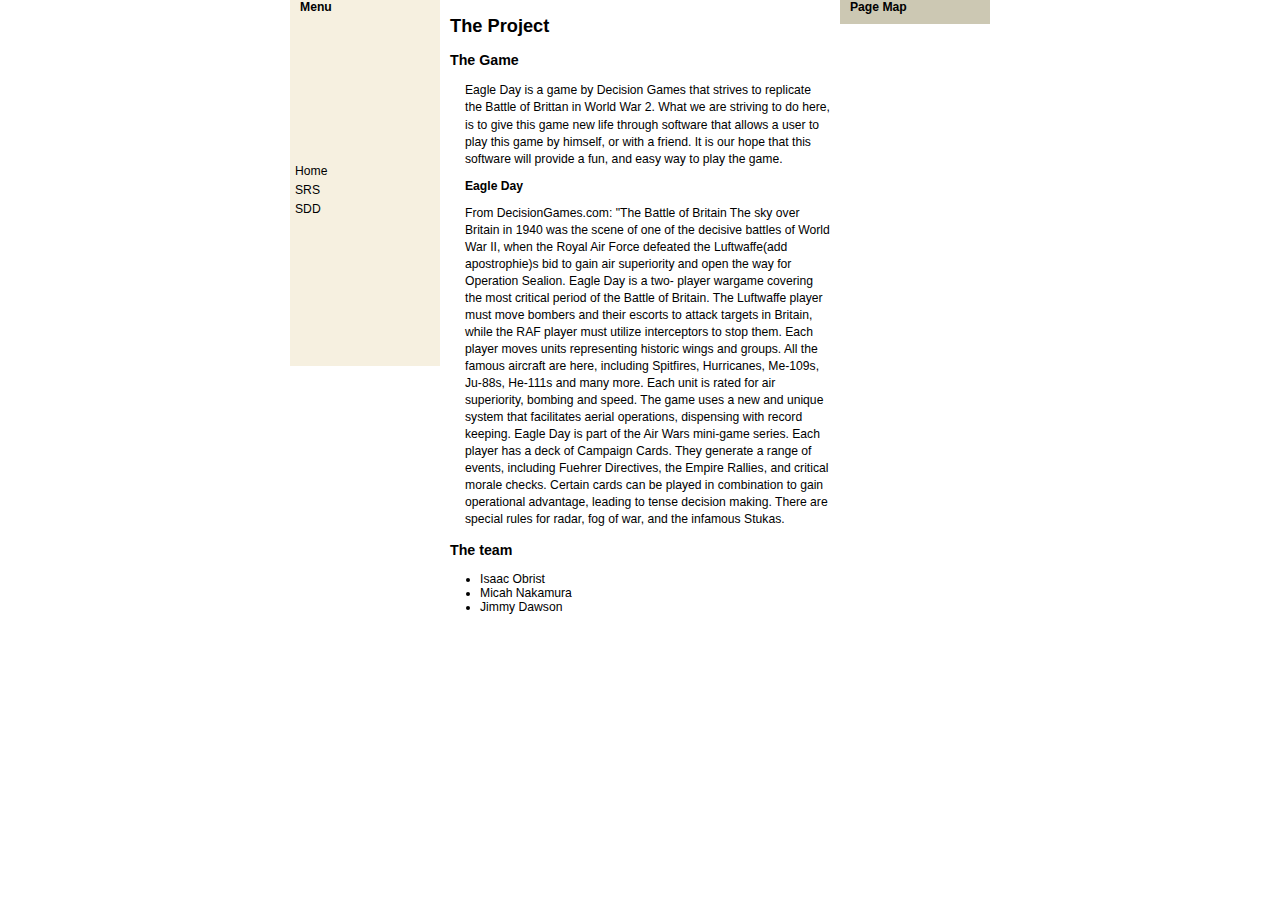
<file: index.html>
<!DOCTYPE html>

<html>
<head>
	<title>Drunken Adventure</title>
	<meta http-equiv="content-type" content="text/html; charset=iso-8859-1">
	<link rel="stylesheet" type="text/css" href="style.css" />
</head>
<body>


<div id="container">

	<div id="wrapper">
		<div id="content">

		<h2>The Project</h2>

		<h3>The Game</h3>
		<p>Eagle Day is a game by Decision Games that strives to replicate the Battle of Brittan in World War 2.  What we are striving to do here, is to give this game new life through software that allows a user to play this game by himself, or with a friend.  It is our hope that this software will provide a fun, and easy way to play the game.</p>

		<p><strong>Eagle Day</strong></p>
		<p>From DecisionGames.com:

		"The Battle of Britain

		The sky over Britain in 1940 was the scene of one of the decisive battles of World War II, when the Royal Air Force defeated the Luftwaffe(add apostrophie)s bid to gain air superiority and open the way for Operation Sealion. Eagle Day is a two- player wargame covering the most critical period of the Battle of Britain. The Luftwaffe player must move bombers and their escorts to attack targets in Britain, while the RAF player must utilize interceptors to stop them.

		Each player moves units representing historic wings and groups. All the famous aircraft are here, including Spitfires, Hurricanes, Me-109s, Ju-88s, He-111s and many more. Each unit is rated for air superiority, bombing and speed. The game uses a new and unique system that facilitates aerial operations, dispensing with record keeping.

		Eagle Day is part of the Air Wars mini-game series. Each player has a deck of Campaign Cards. They generate a range of events, including Fuehrer Directives, the Empire Rallies, and critical morale checks. Certain cards can be played in combination to gain operational advantage, leading to tense decision making. There are special rules for radar, fog of war, and the infamous Stukas.</p>

		<h3>The team</h3>
		<p>
			<ul>
				<li>Isaac Obrist</li>
				<li>Micah Nakamura</li>
				<li>Jimmy Dawson</li>
			</ul>
		</p>

		</div>
	</div>

	<div id="navigation">
		<p><strong>Menu</strong></p>
		<ul>
			<li><a href="index.html">Home</a></li>
			<li><a href="SRS.html">SRS</a></li>
			<li><a href="SDD.html">SDD</a></li>
		</ul>
	</div>
	<div id="extra">
		<p><strong>Page Map</strong></p>
	</div>


</div>



</body>
</html>
</file>
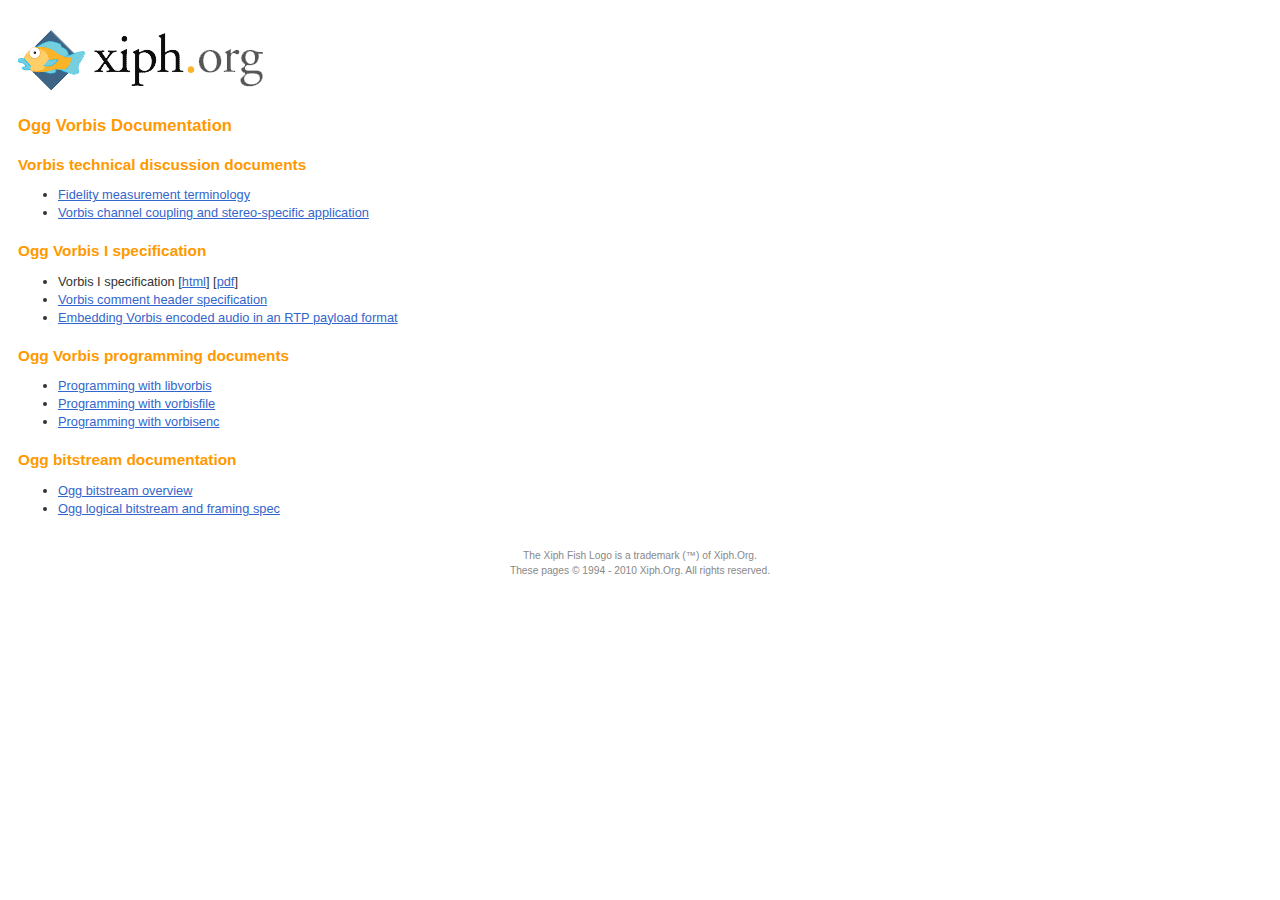
<file: Code/Angel/Libraries/libvorbis-1.3.2/doc/index.html>
<!DOCTYPE html PUBLIC "-//W3C//DTD XHTML 1.0 Strict//EN" "http://www.w3.org/TR/xhtml1/DTD/xhtml1-strict.dtd">
<html>
<head>

<meta http-equiv="Content-Type" content="text/html; charset=iso-8859-15"/>
<title>Ogg Vorbis Documentation</title>

<style type="text/css">
body {
  margin: 0 18px 0 18px;
  padding-bottom: 30px;
  font-family: Verdana, Arial, Helvetica, sans-serif;
  color: #333333;
  font-size: .8em;
}

a {
  color: #3366cc;
}

img {
  border: 0;
}

#xiphlogo {
  margin: 30px 0 16px 0;
}

#content p {
  line-height: 1.4;
}

h1, h1 a, h2, h2 a, h3, h3 a {
  font-weight: bold;
  color: #ff9900;
  margin: 1.3em 0 8px 0;
}

h1 {
  font-size: 1.3em;
}

h2 {
  font-size: 1.2em;
}

h3 {
  font-size: 1.1em;
}

li {
  line-height: 1.4;
}

#copyright {
  margin-top: 30px;
  line-height: 1.5em;
  text-align: center;
  font-size: .8em;
  color: #888888;
  clear: both;
}
</style>

</head>

<body>

<div id="xiphlogo">
  <a href="http://www.xiph.org/"><img src="fish_xiph_org.png" alt="Fish Logo and Xiph.Org"/></a>
</div>

<h1>Ogg Vorbis Documentation</h1>

<h2>Vorbis technical discussion documents</h2>
<ul>
<li><a href="vorbis-fidelity.html">Fidelity measurement terminology</a></li>
<li><a href="stereo.html">Vorbis channel coupling and stereo-specific application</a></li>
</ul>

<h2>Ogg Vorbis I specification</h2>

<ul>
<li>Vorbis I specification [<a href="Vorbis_I_spec.html">html</a>]
  [<a href="Vorbis_I_spec.pdf">pdf</a>]</li>
<li><a href="v-comment.html">Vorbis comment header specification</a></li>
<li><a href="rfc5215.txt">Embedding Vorbis encoded 
audio in an RTP payload format</a></li>
</ul>

<h2>Ogg Vorbis programming documents</h2>

<ul>
<li><a href="libvorbis/index.html">Programming with libvorbis</a></li>
<li><a href="vorbisfile/index.html">Programming with vorbisfile</a></li>
<li><a href="vorbisenc/index.html">Programming with vorbisenc</a></li>
</ul>

<h2>Ogg bitstream documentation</h2>

<ul>
<li><a href="oggstream.html">Ogg bitstream overview</a></li>
<li><a href="framing.html">Ogg logical bitstream and framing spec</a></li>
</ul>

<div id="copyright">
  The Xiph Fish Logo is a
  trademark (&trade;) of Xiph.Org.<br/>

  These pages &copy; 1994 - 2010 Xiph.Org. All rights reserved.
</div>

</body>
</html>
</file>
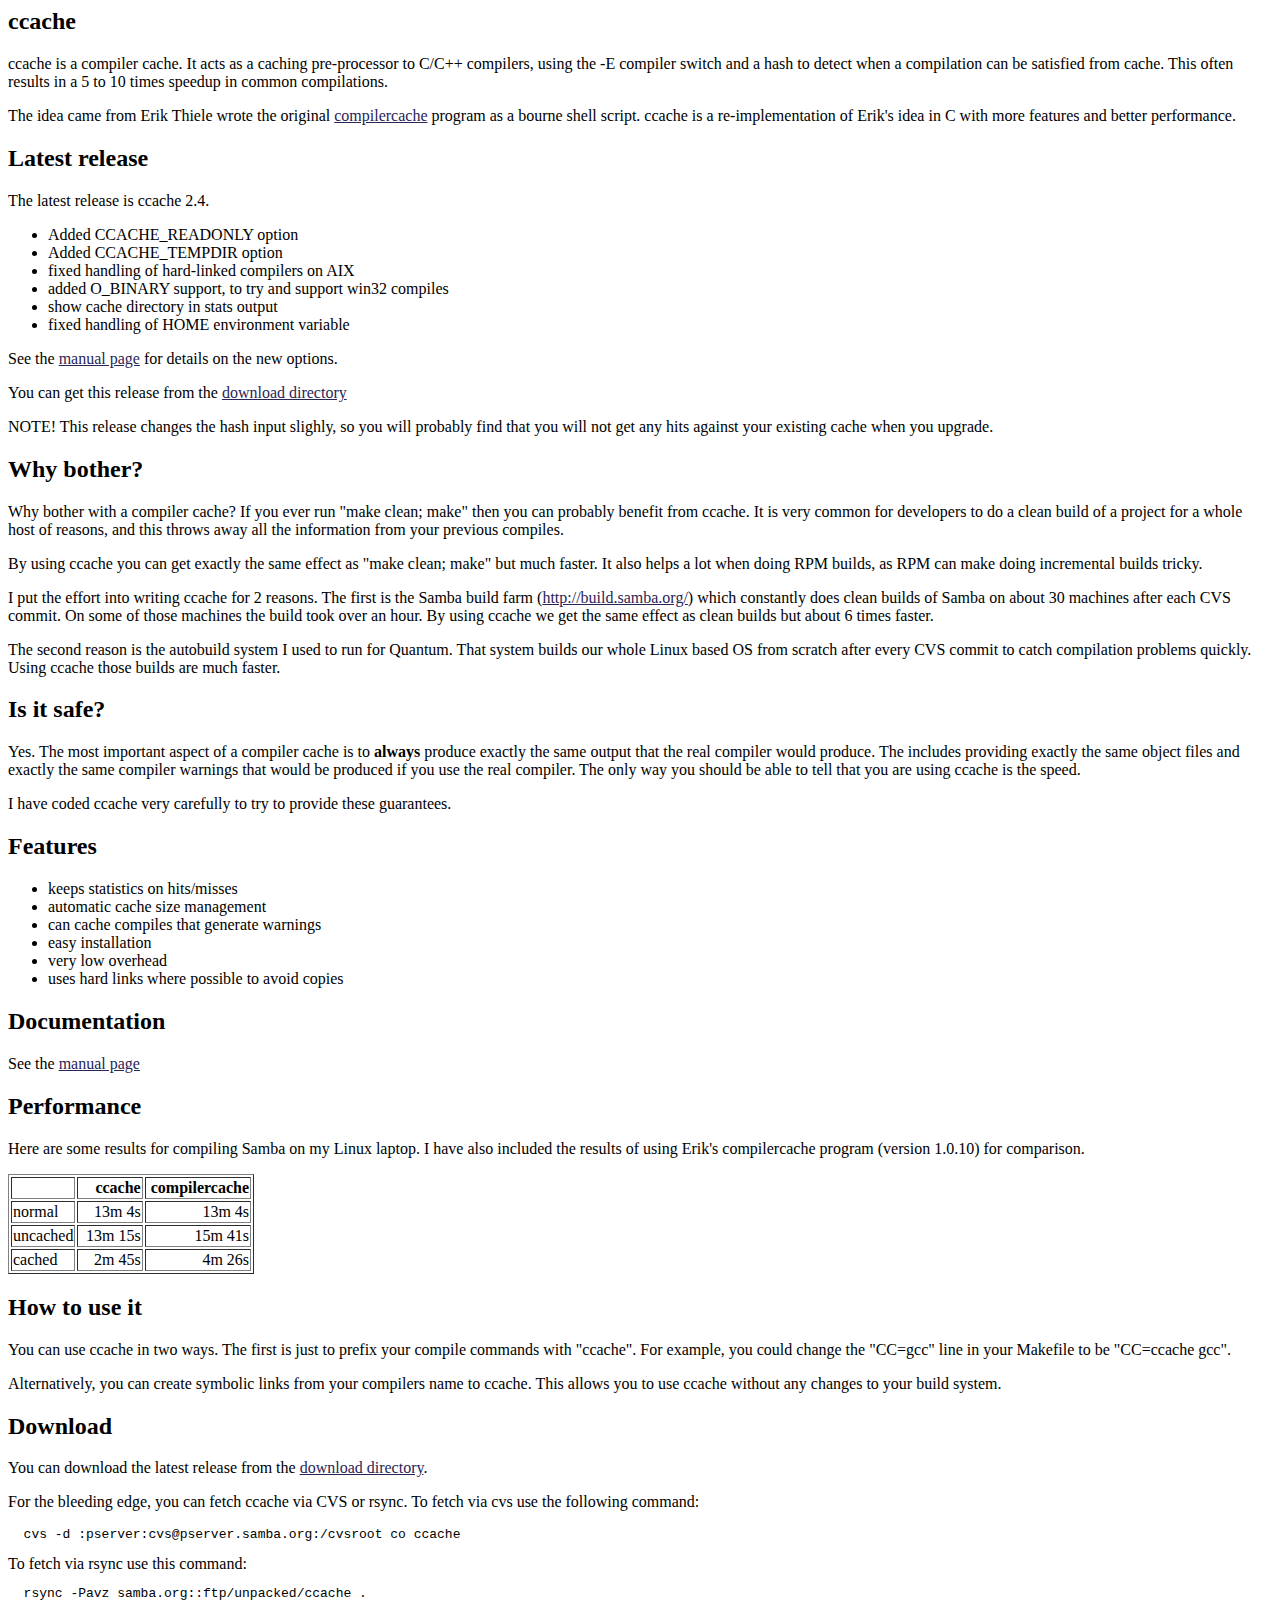
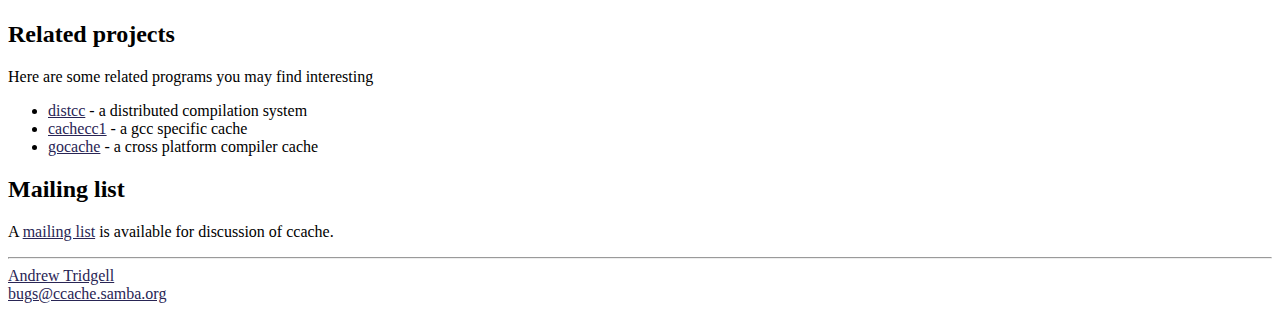
<file: Code/Tools/swigwin-2.0.6/CCache/web/index.html>
<!DOCTYPE HTML PUBLIC "-//W3C//DTD HTML 3.2//EN">
<HTML>
<HEAD>
<TITLE>ccache</TITLE>
</HEAD>
<BODY BGCOLOR="#ffffff" TEXT="#000000" VLINK="#292555" LINK="#292555" ALINK="#cc0033">
<h2>ccache</h2>

ccache is a compiler cache. It acts as a caching pre-processor to
C/C++ compilers, using the -E compiler switch and a hash to detect
when a compilation can be satisfied from cache. This often results in
a 5 to 10 times speedup in common compilations.<p>

The idea came from Erik Thiele wrote the original <a
href="http://compilercache.sourceforge.net/">compilercache</a> program
as a bourne shell script. ccache is a re-implementation of Erik's idea
in C with more features and better performance.<p>

<h2>Latest release</h2>

The latest release is ccache 2.4.

<ul>
<li>Added CCACHE_READONLY option
<li>Added CCACHE_TEMPDIR option
<li>fixed handling of hard-linked compilers on AIX
<li>added O_BINARY support, to try and support win32 compiles
<li>show cache directory in stats output
<li>fixed handling of HOME environment variable
</ul>

See the <a href="ccache-man.html">manual page</a> for details
on the new options.<p>

You can get this release from the <a href="http://ccache.samba.org/ftp/ccache/">download directory</a> 

<p>NOTE! This release changes the hash input slighly, so you will
probably find that you will not get any hits against your existing
cache when you upgrade.

<h2>Why bother?</h2>

Why bother with a compiler cache? If you ever run "make clean; make"
then you can probably benefit from ccache. It is very common for
developers to do a clean build of a project for a whole host of
reasons, and this throws away all the information from your previous
compiles.<p>

By using ccache you can get exactly the same effect as "make clean;
make" but much faster. It also helps a lot when doing RPM builds,
as RPM can make doing incremental builds tricky.<p>

I put the effort into writing ccache for 2 reasons. The first is the
Samba build farm 
(<a href="http://build.samba.org/">http://build.samba.org/</a>) 
which constantly does clean builds of Samba on about 30 machines after each
CVS commit. On some of those machines the build took over an hour. By
using ccache we get the same effect as clean builds but about 6 times
faster.<p>

The second reason is the autobuild system I used to run for
Quantum. That system builds our whole Linux based OS from scratch
after every CVS commit to catch compilation problems quickly. Using
ccache those builds are much faster.

<h2>Is it safe?</h2>

Yes. The most important aspect of a compiler cache is to <b>always</b>
produce exactly the same output that the real compiler would
produce. The includes providing exactly the same object files and
exactly the same compiler warnings that would be produced if you use
the real compiler. The only way you should be able to tell that you
are using ccache is the speed.<p>

I have coded ccache very carefully to try to provide these guarantees.

<h2>Features</h2>

<ul>
<li> keeps statistics on hits/misses
<li> automatic cache size management
<li> can cache compiles that generate warnings
<li> easy installation
<li> very low overhead
<li> uses hard links where possible to avoid copies
</ul>

<h2>Documentation</h2>

See the <a href="ccache-man.html">manual page</a>


<h2>Performance</h2>

Here are some results for compiling Samba on my Linux laptop. I have
also included the results of using Erik's compilercache program
(version 1.0.10) for comparison.<p>

<table border=1>
<tr><th>              </th>      <th>&nbsp;&nbsp;&nbsp;&nbsp;ccache</th>     <th>&nbsp;compilercache</th>    </tr>
<tr><td>normal        </td>      <td align=right>13m 4s     </td><td align=right>13m 4s</td> </tr>
<tr><td>uncached      </td>      <td align=right>13m 15s     </td><td align=right>15m 41s</td> </tr>
<tr><td>cached        </td>      <td align=right>2m 45s     </td><td align=right>4m 26s</td> </tr>
</table>

<h2>How to use it</h2>

You can use ccache in two ways. The first is just to prefix your
compile commands with "ccache". For example, you could change the
"CC=gcc" line in your Makefile to be "CC=ccache gcc".<p>

Alternatively, you can create symbolic links from your compilers name
to ccache. This allows you to use ccache without any changes to your
build system.

<h2>Download</h2>

You can download the latest release from the <a
href="http://ccache.samba.org/ftp/ccache/">download directory</a>.<p>

For the bleeding edge, you can fetch ccache via CVS or
rsync. To fetch via cvs use the following command:

<pre>
  cvs -d :pserver:cvs@pserver.samba.org:/cvsroot co ccache
</pre>

To fetch via rsync use this command:

<pre>
  rsync -Pavz samba.org::ftp/unpacked/ccache .
</pre>

<h2>Related projects</h2>

Here are some related programs you may find interesting

<ul>
<li> <a href="http://distcc.samba.org/">distcc</a> - a distributed compilation system
<li> <a href="http://cachecc1.sourceforge.net/">cachecc1</a> - a gcc specific cache
<li> <a href="http://sourceforge.net/projects/gocache/">gocache</a> - a cross platform compiler cache
</ul>
<p>

<h2>Mailing list</h2>

<p>A <a href="http://lists.samba.org/mailman/listinfo/ccache/">mailing
list</a> is available for discussion of ccache.


<hr>
<tiny>
<a href="http://samba.org/~tridge/">Andrew Tridgell</a><br>
<a href="mailto:bugs@ccache.samba.org">bugs@ccache.samba.org</a>
</tiny>

</BODY>
</HTML>
</file>
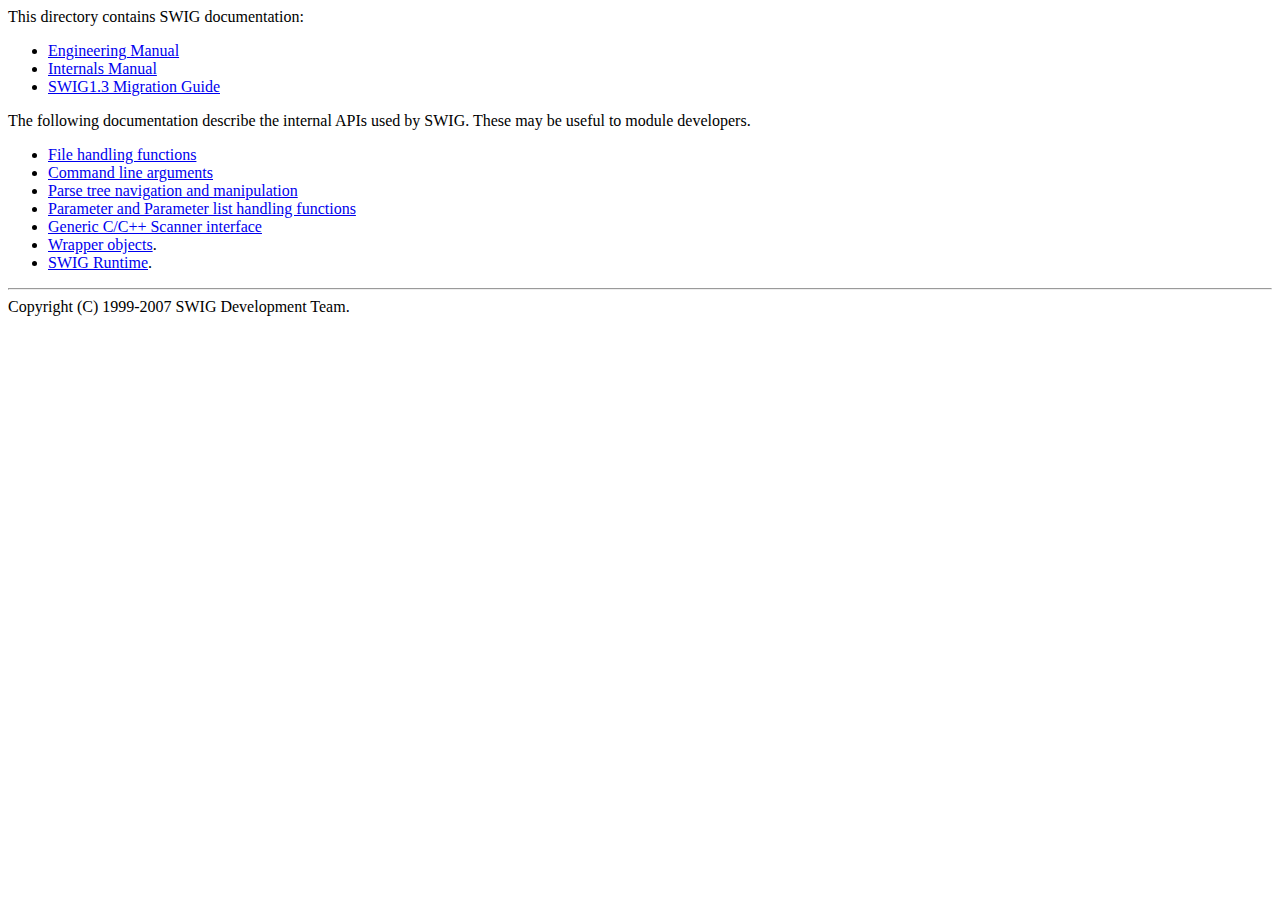
<file: Code/Tools/swigwin-2.0.6/Doc/Devel/index.html>
<html>
<head>
<title>SWIG Documentation</title>
</head>

<body>
This directory contains SWIG documentation:

<ul>
<li><a href="engineering.html">Engineering Manual</a>
<li><a href="internals.html">Internals Manual</a>
<li><a href="migrate.txt">SWIG1.3 Migration Guide</a>
</ul>

The following documentation describe the internal APIs used by SWIG.  These may be useful to module developers.

<ul>
<li><a href="file.html">File handling functions</a>
<li><a href="cmdopt.html">Command line arguments</a>
<li><a href="tree.html">Parse tree navigation and manipulation</a>
<li><a href="parm.html">Parameter and Parameter list handling functions</a>
<li><a href="scanner.html">Generic C/C++ Scanner interface</a>
<li><a href="wrapobj.html">Wrapper objects</a>.
<li><a href="runtime.txt">SWIG Runtime</a>.
</ul>

<hr>
Copyright (C) 1999-2007 SWIG Development Team.

</body>
</html>
</file>
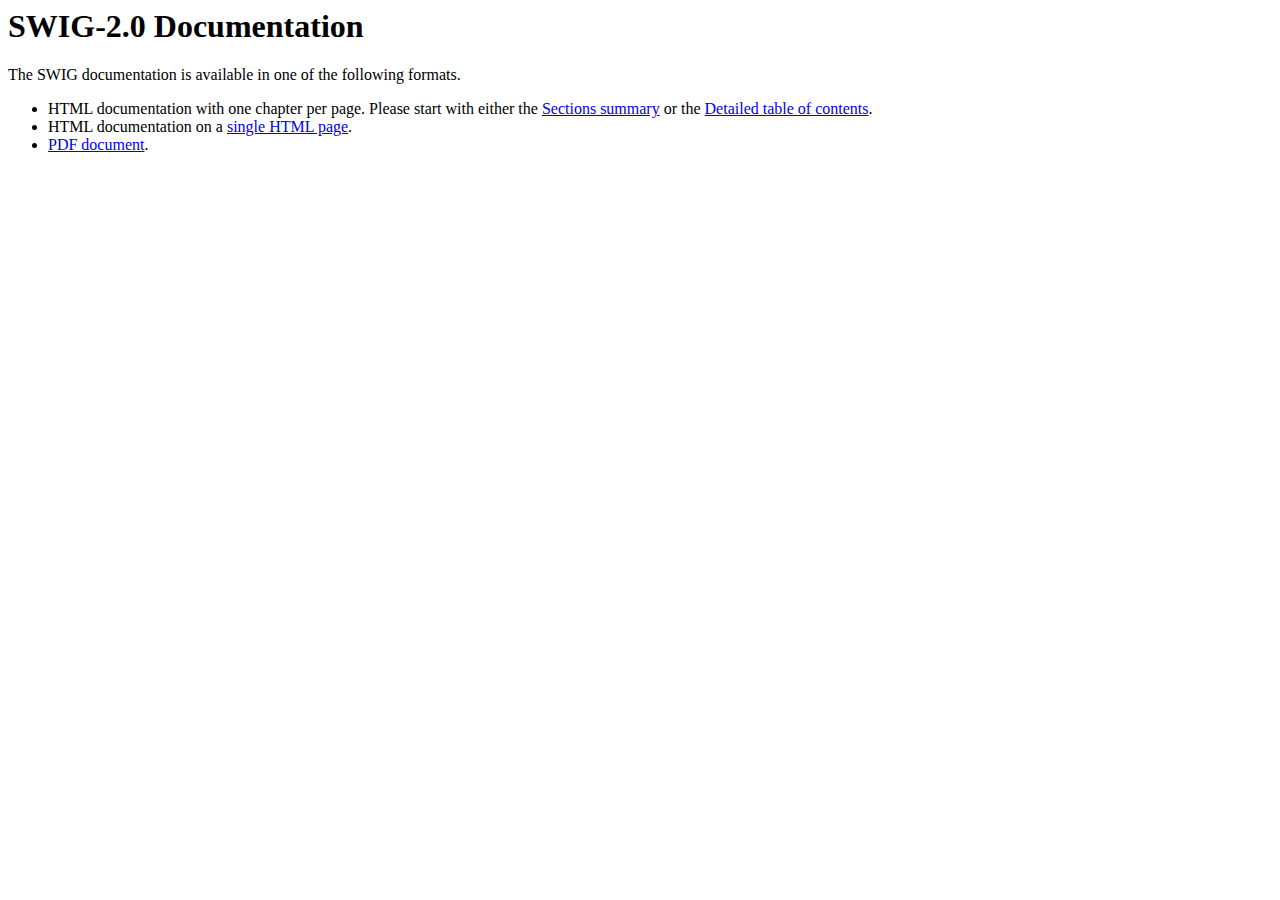
<file: Code/Tools/swigwin-2.0.6/Doc/Manual/index.html>
<!DOCTYPE html PUBLIC "-//W3C//DTD HTML 4.01 Transitional//EN">
<html>
<head>
<title>SWIG-2.0 Documentation</title>
</head>
<body bgcolor="#ffffff">
<H1><a name="index"></a>SWIG-2.0 Documentation</h1>

The SWIG documentation is available in one of the following formats.
<ul>
<li>HTML documentation with one chapter per page. 
Please start with either the <a href="Sections.html#Sections">Sections summary</a> or the <a href="Contents.html#Contents">Detailed table of contents</a>.</li>
<li>HTML documentation on a <a href="SWIGDocumentation.html">single HTML page</a>.</li>
<li><a href="SWIGDocumentation.pdf">PDF document</a>.</li>
</ul>

</body>
</html>
</file>
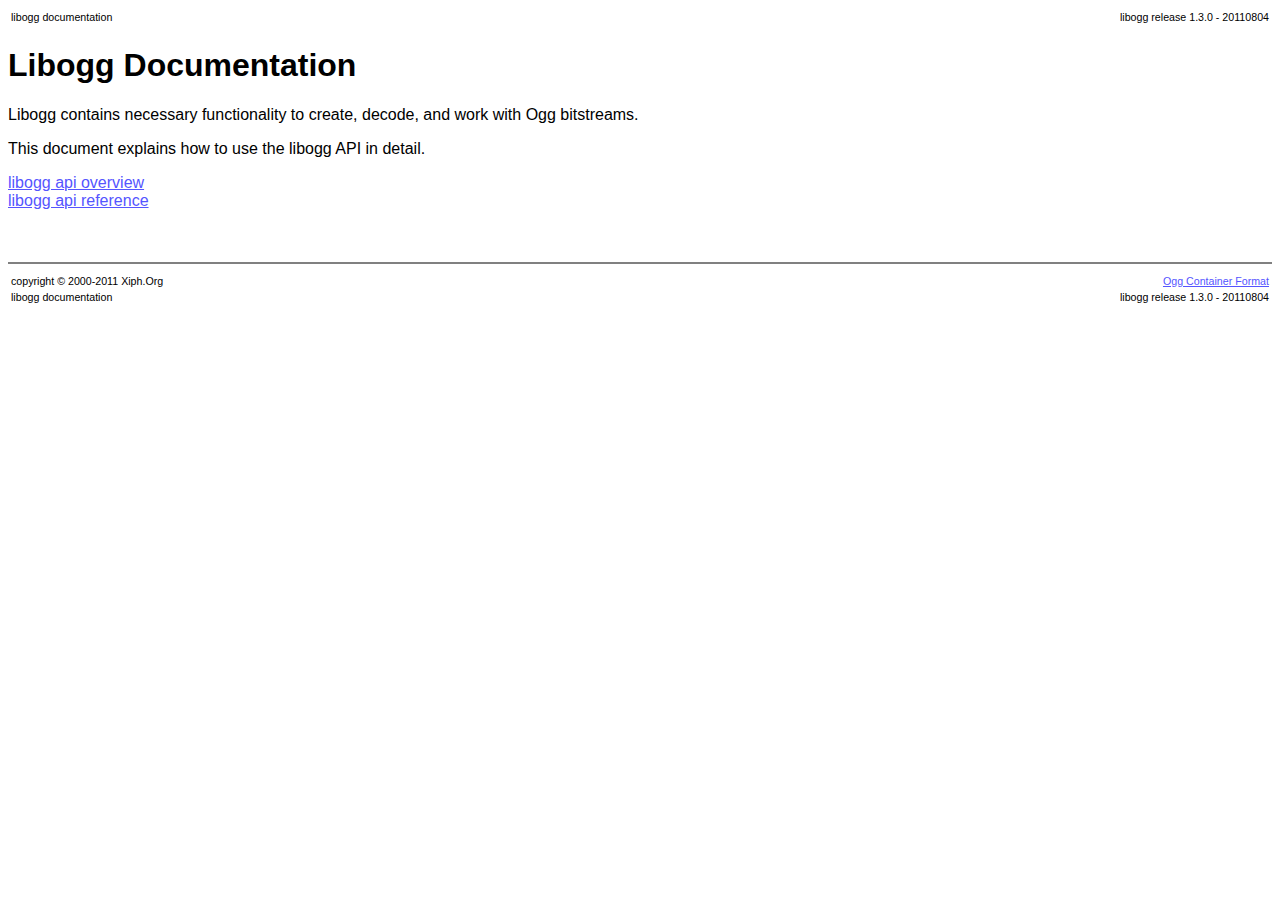
<file: Code/Angel/Libraries/libogg-1.3.0/doc/libogg/index.html>
<html>

<head>
<title>libogg - Documentation</title>
<link rel=stylesheet href="style.css" type="text/css">
</head>

<body bgcolor=white text=black link="#5555ff" alink="#5555ff" vlink="#5555ff">
<table border=0 width=100%>
<tr>
<td><p class=tiny>libogg documentation</p></td>
<td align=right><p class=tiny>libogg release 1.3.0 - 20110804</p></td>
</tr>
</table>

<h1>Libogg Documentation</h1>

<p>
Libogg contains necessary functionality to create, decode, and work with Ogg bitstreams.
<p>This document explains how to use the libogg API in detail.
<p>
<a href="overview.html">libogg api overview</a><br>
<a href="reference.html">libogg api reference</a><br>

<br><br>
<hr noshade>
<table border=0 width=100%>
<tr valign=top>
<td><p class=tiny>copyright &copy; 2000-2011 Xiph.Org</p></td>
<td align=right><p class=tiny><a href="http://www.xiph.org/ogg/">Ogg Container Format</a></p></td>
</tr><tr>
<td><p class=tiny>libogg documentation</p></td>
<td align=right><p class=tiny>libogg release 1.3.0 - 20110804</p></td>
</tr>
</table>

</body>

</html>
</file>
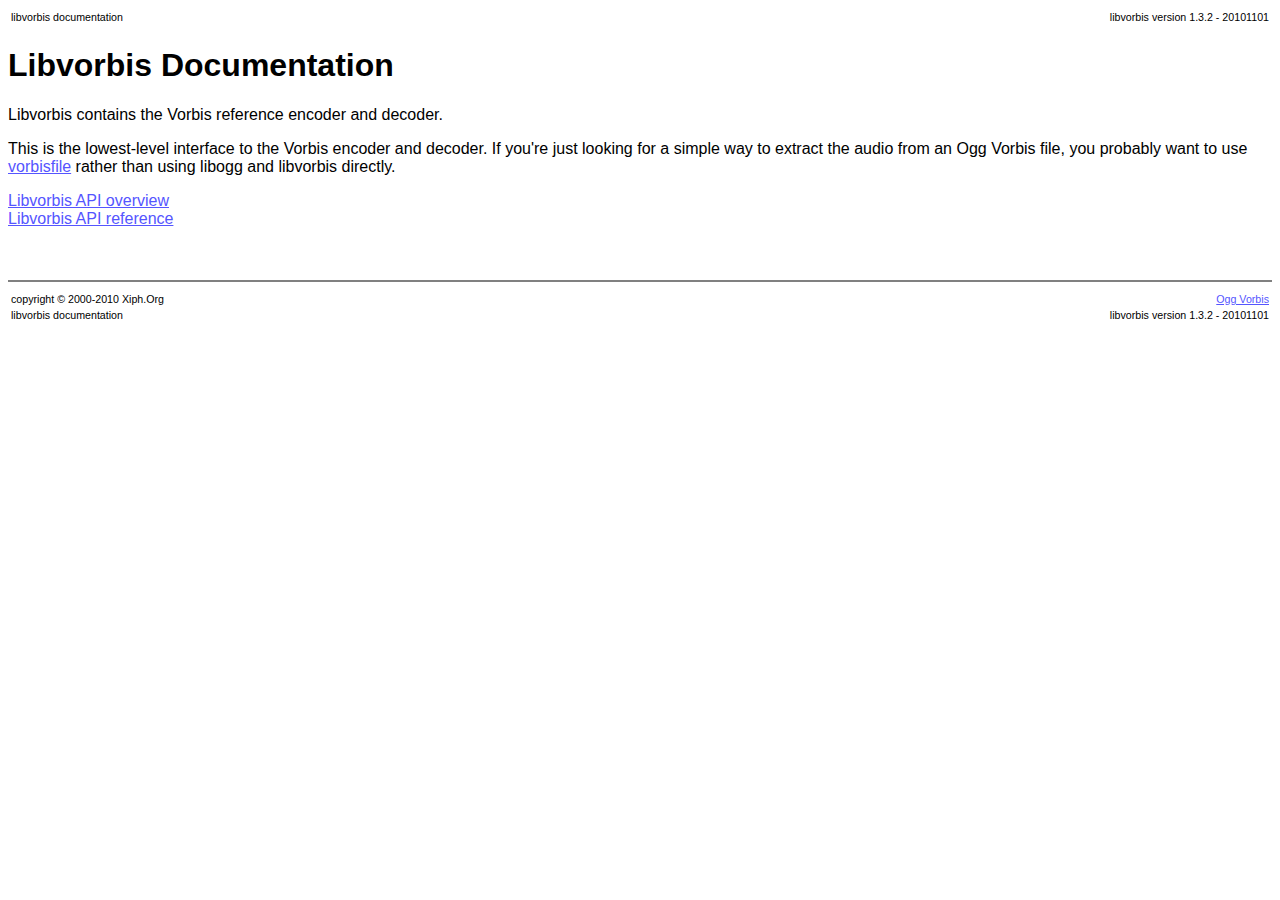
<file: Code/Angel/Libraries/libvorbis-1.3.2/doc/libvorbis/index.html>
<html>

<head>
<title>libvorbis - Documentation</title>
<link rel=stylesheet href="style.css" type="text/css">
</head>

<body bgcolor=white text=black link="#5555ff" alink="#5555ff" vlink="#5555ff">
<table border=0 width=100%>
<tr>
<td><p class=tiny>libvorbis documentation</p></td>
<td align=right><p class=tiny>libvorbis version 1.3.2 - 20101101</p></td>
</tr>
</table>

<h1>Libvorbis Documentation</h1>

<p>
Libvorbis contains the Vorbis reference encoder and decoder.
<p>
This is the lowest-level interface to the Vorbis encoder and decoder. If
you're just looking for a simple way to extract the
audio from an Ogg Vorbis file, you probably want to use <a
href="../vorbisfile/index.html">vorbisfile</a> rather than using libogg
and libvorbis directly.
<p>
<a href="overview.html">Libvorbis API overview</a><br>
<a href="reference.html">Libvorbis API reference</a><br>

<br><br>
<hr noshade>
<table border=0 width=100%>
<tr valign=top>
<td><p class=tiny>copyright &copy; 2000-2010 Xiph.Org</p></td>
<td align=right><p class=tiny><a href="http://www.xiph.org/ogg/vorbis/">Ogg Vorbis</a></p></td>
</tr><tr>
<td><p class=tiny>libvorbis documentation</p></td>
<td align=right><p class=tiny>libvorbis version 1.3.2 - 20101101</p></td>
</tr>
</table>

</body>

</html>
</file>
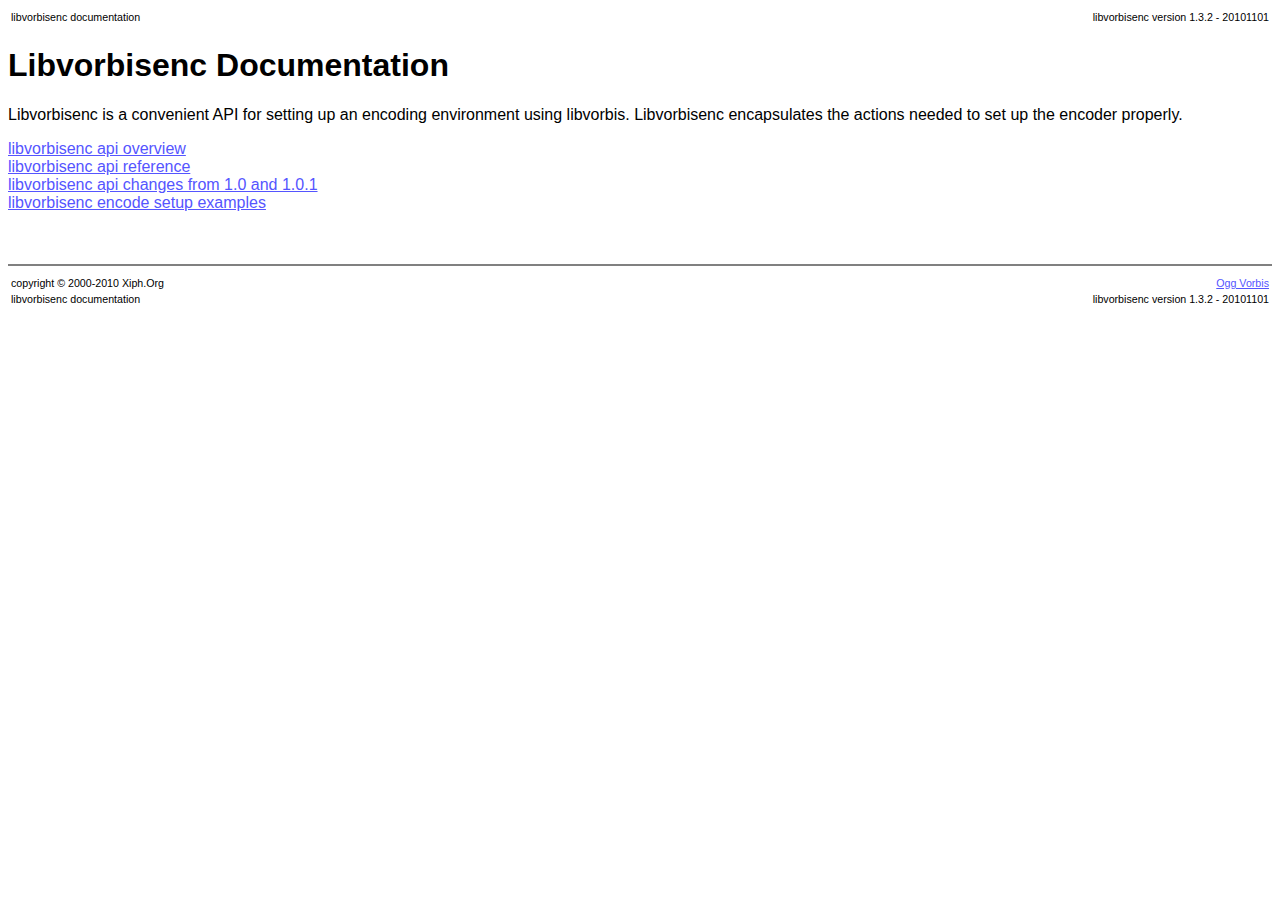
<file: Code/Angel/Libraries/libvorbis-1.3.2/doc/vorbisenc/index.html>
<html>

<head>
<title>libvorbisenc - Documentation</title>
<link rel=stylesheet href="style.css" type="text/css">
</head>

<body bgcolor=white text=black link="#5555ff" alink="#5555ff" vlink="#5555ff">
<table border=0 width=100%>
<tr>
<td><p class=tiny>libvorbisenc documentation</p></td>
<td align=right><p class=tiny>libvorbisenc version 1.3.2 - 20101101</p></td>
</tr>
</table>

<h1>Libvorbisenc Documentation</h1>

<p>
Libvorbisenc is a convenient API for setting up an encoding environment using libvorbis.  Libvorbisenc encapsulates the actions needed to set up the encoder properly.
<p>
<a href="overview.html">libvorbisenc api overview</a><br>
<a href="reference.html">libvorbisenc api reference</a><br>
<a href="changes.html">libvorbisenc api changes from 1.0 and 1.0.1</a><br>
<a href="examples.html">libvorbisenc encode setup examples</a><br>

<br><br>
<hr noshade>
<table border=0 width=100%>
<tr valign=top>
<td><p class=tiny>copyright &copy; 2000-2010 Xiph.Org</p></td>
<td align=right><p class=tiny><a href="http://www.xiph.org/ogg/vorbis/">Ogg Vorbis</a></p></td>
</tr><tr>
<td><p class=tiny>libvorbisenc documentation</p></td>
<td align=right><p class=tiny>libvorbisenc version 1.3.2 - 20101101</p></td>
</tr>
</table>

</body>

</html>
</file>
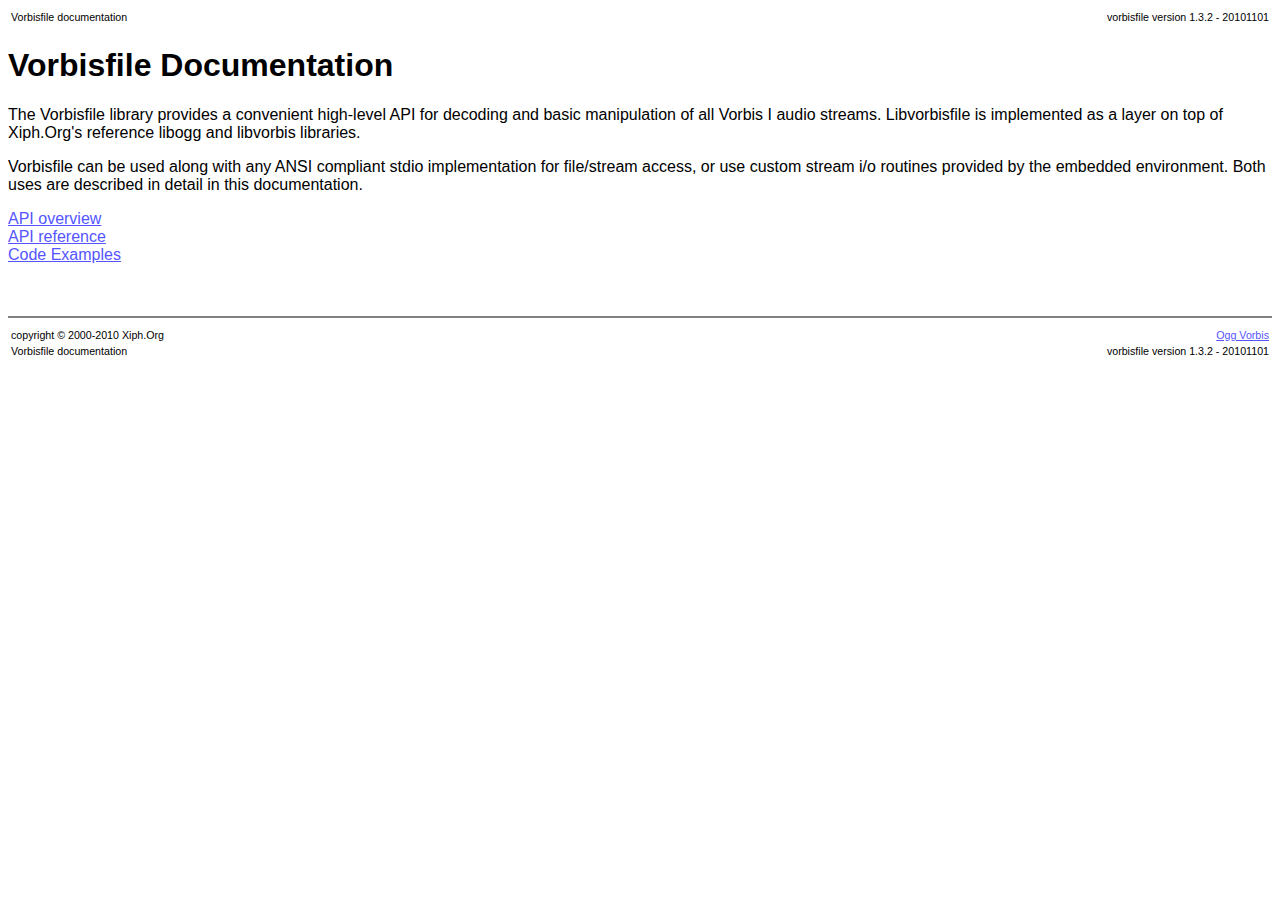
<file: Code/Angel/Libraries/libvorbis-1.3.2/doc/vorbisfile/index.html>
<html>

<head>
<title>Vorbisfile - Documentation</title>
<link rel=stylesheet href="style.css" type="text/css">
</head>

<body bgcolor=white text=black link="#5555ff" alink="#5555ff" vlink="#5555ff">
<table border=0 width=100%>
<tr>
<td><p class=tiny>Vorbisfile documentation</p></td>
<td align=right><p class=tiny>vorbisfile version 1.3.2 - 20101101</p></td>
</tr>
</table>

<h1>Vorbisfile Documentation</h1>

<p>

The Vorbisfile library provides a convenient high-level API for
decoding and basic manipulation of all Vorbis I audio streams.
Libvorbisfile is implemented as a layer on top of Xiph.Org's reference
libogg and libvorbis libraries.<p>

Vorbisfile can be used along with any ANSI compliant stdio implementation
for file/stream access, or use custom stream i/o routines provided by
the embedded environment.  Both uses are described in detail in this
documentation.

<p>
<a href="overview.html">API overview</a><br>
<a href="reference.html">API reference</a><br>
<a href="exampleindex.html">Code Examples</a><br>

<br><br>
<hr noshade>
<table border=0 width=100%>
<tr valign=top>
<td><p class=tiny>copyright &copy; 2000-2010 Xiph.Org</p></td>
<td align=right><p class=tiny><a href="http://www.xiph.org/ogg/vorbis/">Ogg Vorbis</a></p></td>
</tr><tr>
<td><p class=tiny>Vorbisfile documentation</p></td>
<td align=right><p class=tiny>vorbisfile version 1.3.2 - 20101101</p></td>
</tr>
</table>

</body>

</html>
</file>
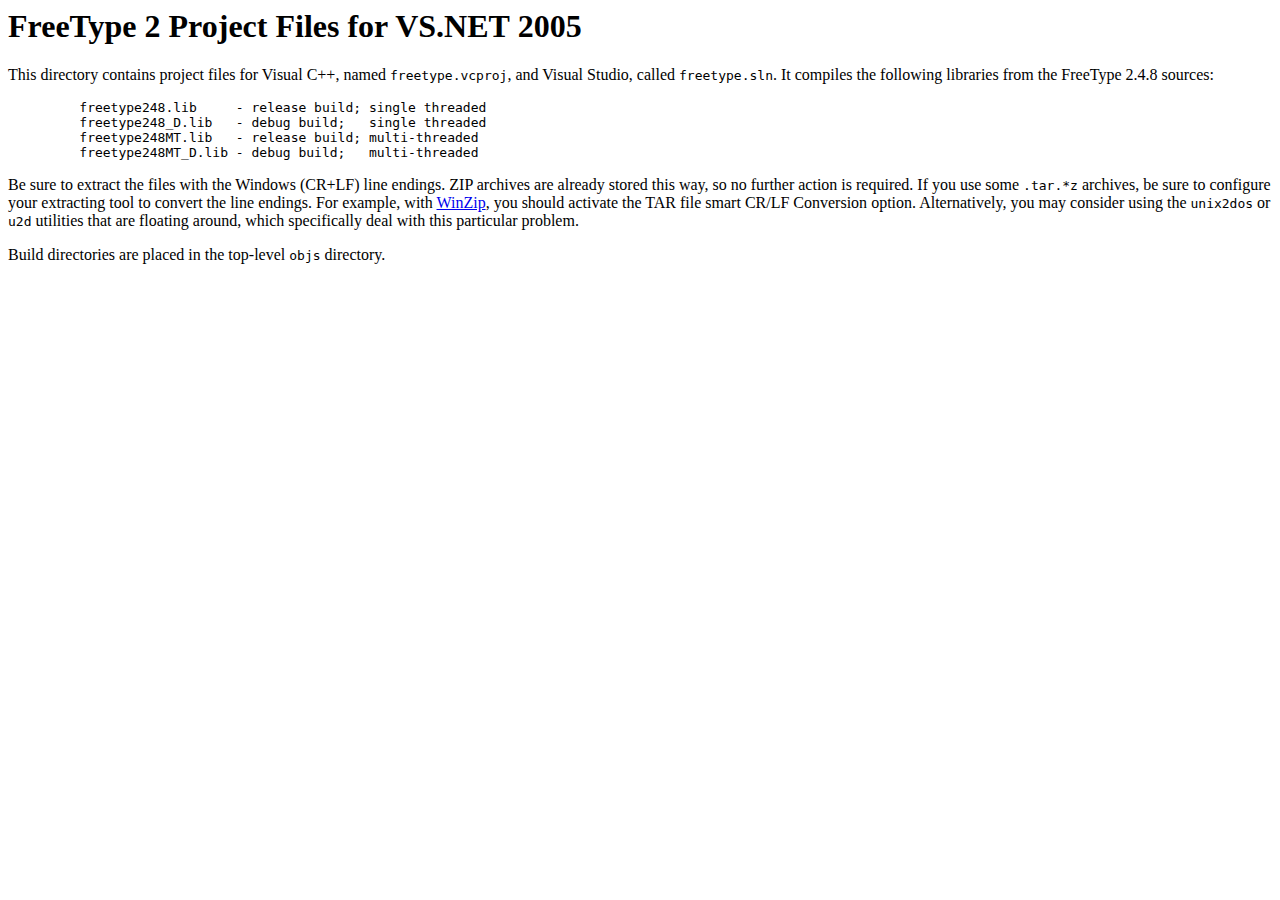
<file: Code/Angel/Libraries/freetype-2.4.8/builds/win32/vc2005/index.html>
<html>
<header>
<title>
  FreeType&nbsp;2 Project Files for VS.NET&nbsp;2005
</title>

<body>
<h1>
  FreeType&nbsp;2 Project Files for VS.NET&nbsp;2005
</h1>

<p>This directory contains project files for Visual C++, named
<tt>freetype.vcproj</tt>, and Visual Studio, called <tt>freetype.sln</tt>.  It
compiles the following libraries from the FreeType 2.4.8 sources:</p>

<ul>
  <pre>
    freetype248.lib     - release build; single threaded
    freetype248_D.lib   - debug build;   single threaded
    freetype248MT.lib   - release build; multi-threaded
    freetype248MT_D.lib - debug build;   multi-threaded</pre>
</ul>

<p>Be sure to extract the files with the Windows (CR+LF) line endings.  ZIP
archives are already stored this way, so no further action is required.  If
you use some <tt>.tar.*z</tt> archives, be sure to configure your extracting
tool to convert the line endings.  For example, with <a
href="http://www.winzip.com">WinZip</a>, you should activate the <it>TAR
file smart CR/LF Conversion</it> option.  Alternatively, you may consider
using the <tt>unix2dos</tt> or <tt>u2d</tt> utilities that are floating
around, which specifically deal with this particular problem.

<p>Build directories are placed in the top-level <tt>objs</tt>
directory.</p>

</body>
</html>
</file>
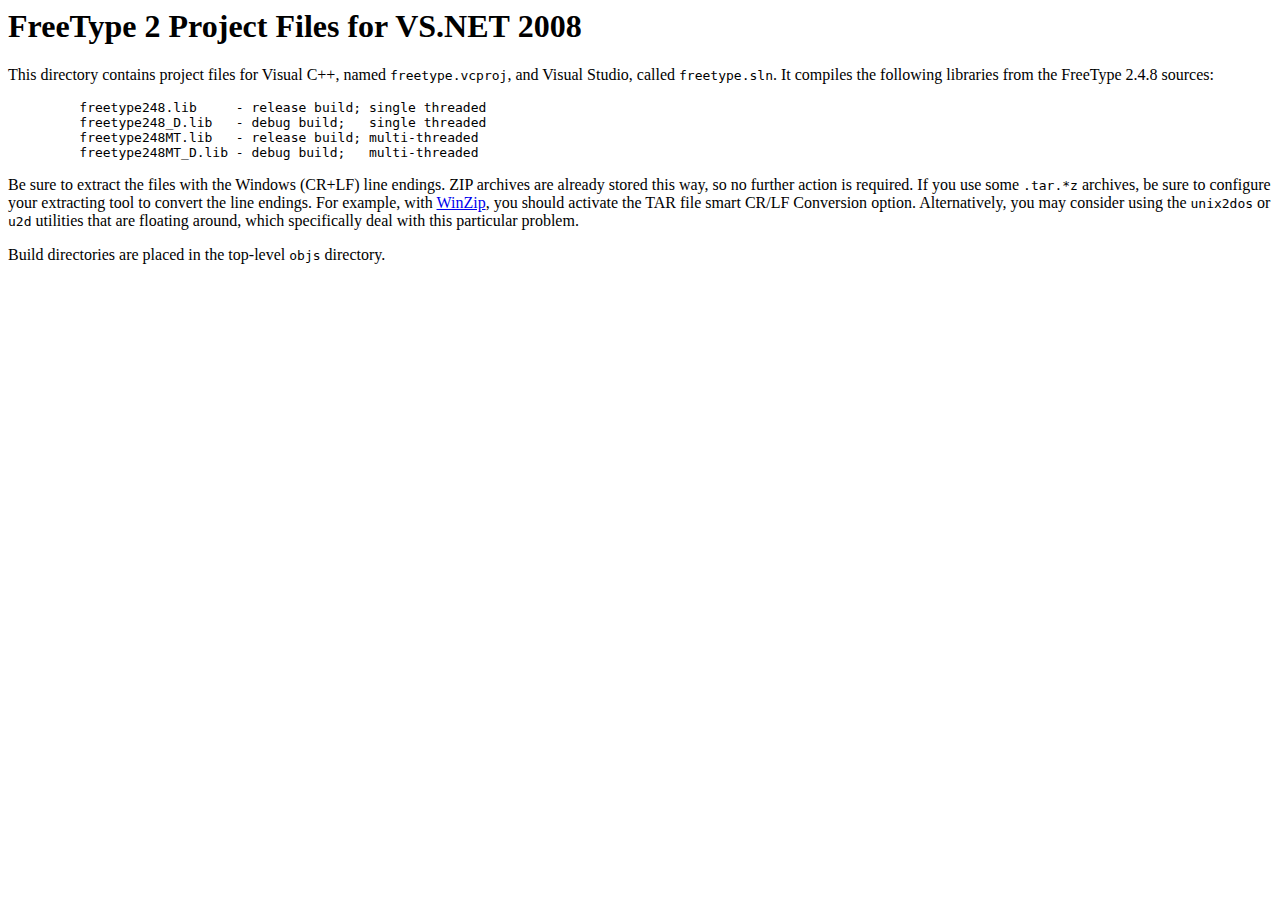
<file: Code/Angel/Libraries/freetype-2.4.8/builds/win32/vc2008/index.html>
<html>
<header>
<title>
  FreeType&nbsp;2 Project Files for VS.NET&nbsp;2008
</title>

<body>
<h1>
  FreeType&nbsp;2 Project Files for VS.NET&nbsp;2008
</h1>

<p>This directory contains project files for Visual C++, named
<tt>freetype.vcproj</tt>, and Visual Studio, called <tt>freetype.sln</tt>.  It
compiles the following libraries from the FreeType 2.4.8 sources:</p>

<ul>
  <pre>
    freetype248.lib     - release build; single threaded
    freetype248_D.lib   - debug build;   single threaded
    freetype248MT.lib   - release build; multi-threaded
    freetype248MT_D.lib - debug build;   multi-threaded</pre>
</ul>

<p>Be sure to extract the files with the Windows (CR+LF) line endings.  ZIP
archives are already stored this way, so no further action is required.  If
you use some <tt>.tar.*z</tt> archives, be sure to configure your extracting
tool to convert the line endings.  For example, with <a
href="http://www.winzip.com">WinZip</a>, you should activate the <it>TAR
file smart CR/LF Conversion</it> option.  Alternatively, you may consider
using the <tt>unix2dos</tt> or <tt>u2d</tt> utilities that are floating
around, which specifically deal with this particular problem.

<p>Build directories are placed in the top-level <tt>objs</tt>
directory.</p>

</body>
</html>
</file>
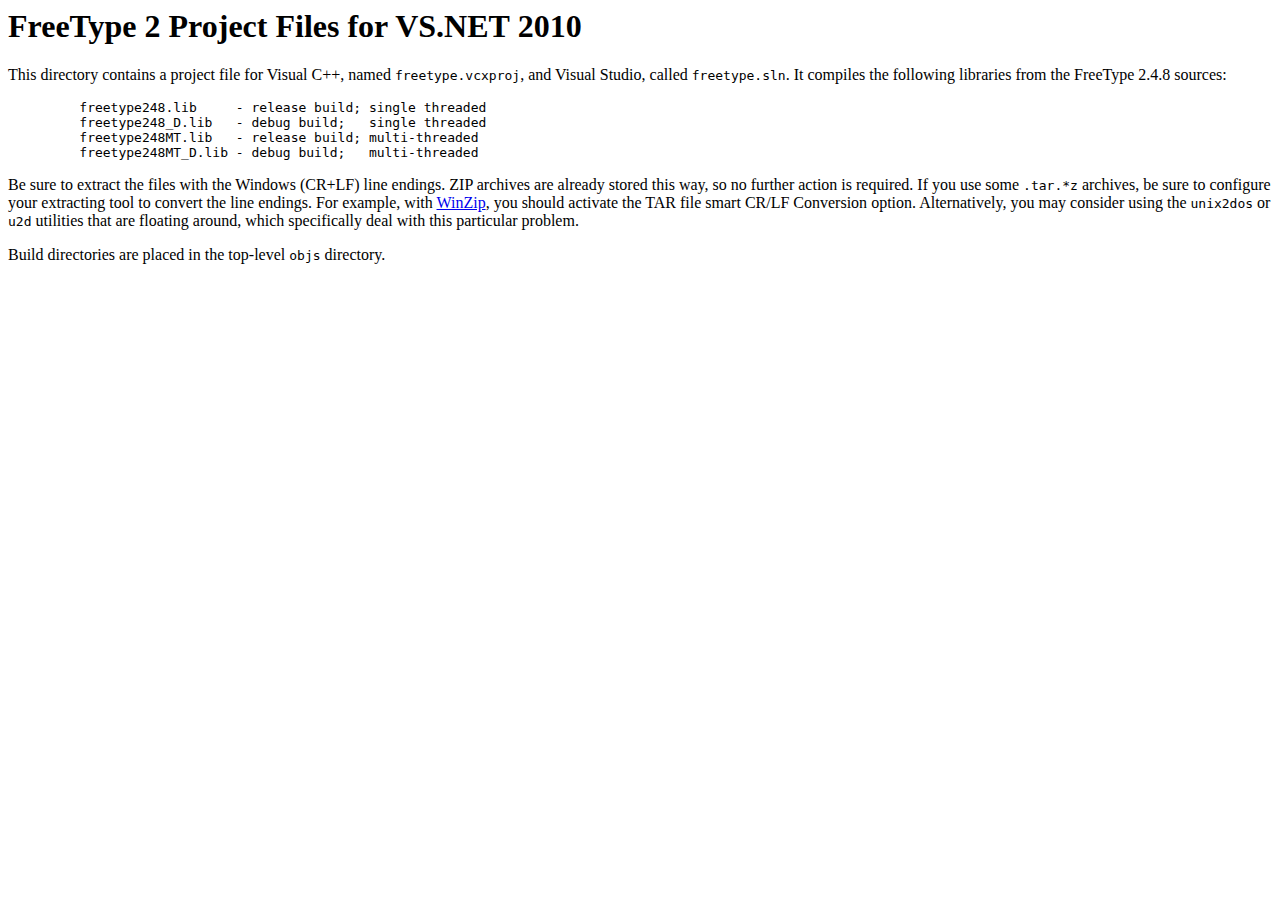
<file: Code/Angel/Libraries/freetype-2.4.8/builds/win32/vc2010/index.html>
<html>
<header>
<title>
  FreeType&nbsp;2 Project Files for VS.NET&nbsp;2010
</title>

<body>
<h1>
  FreeType&nbsp;2 Project Files for VS.NET&nbsp;2010
</h1>

<p>This directory contains a project file for Visual C++, named
<tt>freetype.vcxproj</tt>, and Visual Studio, called <tt>freetype.sln</tt>.  It
compiles the following libraries from the FreeType 2.4.8 sources:</p>

<ul>
  <pre>
    freetype248.lib     - release build; single threaded
    freetype248_D.lib   - debug build;   single threaded
    freetype248MT.lib   - release build; multi-threaded
    freetype248MT_D.lib - debug build;   multi-threaded</pre>
</ul>

<p>Be sure to extract the files with the Windows (CR+LF) line endings.  ZIP
archives are already stored this way, so no further action is required.  If
you use some <tt>.tar.*z</tt> archives, be sure to configure your extracting
tool to convert the line endings.  For example, with <a
href="http://www.winzip.com">WinZip</a>, you should activate the <it>TAR
file smart CR/LF Conversion</it> option.  Alternatively, you may consider
using the <tt>unix2dos</tt> or <tt>u2d</tt> utilities that are floating
around, which specifically deal with this particular problem.

<p>Build directories are placed in the top-level <tt>objs</tt>
directory.</p>

</body>
</html>
</file>
<file: style.css>
html,body{
	margin:0;
	padding:0;
	background-color:lightbrown;
}
body{
	font: 76% arial, sans-serif;
	font-family:
	verdana,helvetica,arial,sans-serif;
	text-align:center
}
p{
	margin:0 10px 10px
}
a{
	padding:5px; 
	text-decoration:none; 
	color:#000000;
}
div#header{
	background-color:#F3F2ED;
}
div#header h1{
	height:80px;
	line-height:80px;
	margin:0;

	padding-left:10px;
}
div#container{
	text-align:left;
}
div#content h2 {
	padding-left:10px;
}
div#content h3 {
	padding-left:10px;
}
div#content p{
	line-height:1.4;
	padding-left:15px;
}
div#navigation{
	background:#F6F0E0;
}
div#navigation ul{
	margin:150px 0; 
	padding:0; 
	list-style-type:none;

}
div#navigation li{
	margin-bottom:5px;
}
div#extra{
	background:#CCC8B3;
}
div#footer{
	background:#BFBD93;
}
div#footer p{
	margin:0;
	padding:5px 10px
}
div#container{
	width:700px;
	margin:0 auto
}
div#wrapper{
	float:left;
	width:100%
}
div#content{
	margin: 0 150px
}
div#navigation{
	float:left;
	width:150px;
	margin-left:-700px
}
div#extra{
	float:left;
	width:150px;
	margin-left:-150px
}
div#footer{
	clear:left;
	width:100%
}
table{
	width:500px;
	text-align:left;
	border-collapse:collapse;
}
th, td{
	padding:5px;
	border: 1px solid rgb(212, 212, 212);
	padding: 7px 5px;
	vertical-align: top;
}
</file>
<file: Code/Angel/Libraries/libogg-1.3.0/doc/libogg/style.css>
BODY { font-family: Helvetica, sans-serif }
TD { font-family: Helvetica, sans-serif }
P { font-family: Helvetica, sans-serif }
H1 { font-family: Helvetica, sans-serif }
H2 { font-family: Helvetica, sans-serif }
H4 { font-family: Helvetica, sans-serif }
P.tiny { font-size: 8pt }
</file>
<file: Code/Angel/Libraries/libvorbis-1.3.2/doc/libvorbis/style.css>
BODY { font-family: Helvetica, sans-serif }
TD { font-family: Helvetica, sans-serif }
P { font-family: Helvetica, sans-serif }
H1 { font-family: Helvetica, sans-serif }
H2 { font-family: Helvetica, sans-serif }
H4 { font-family: Helvetica, sans-serif }
P.tiny { font-size: 8pt }
</file>
<file: Code/Angel/Libraries/libvorbis-1.3.2/doc/vorbisenc/style.css>
BODY { font-family: Helvetica, sans-serif }
TD { font-family: Helvetica, sans-serif }
P { font-family: Helvetica, sans-serif }
H1 { font-family: Helvetica, sans-serif }
H2 { font-family: Helvetica, sans-serif }
H4 { font-family: Helvetica, sans-serif }
P.tiny { font-size: 8pt }
</file>
<file: Code/Angel/Libraries/libvorbis-1.3.2/doc/vorbisfile/style.css>
BODY { font-family: Helvetica, sans-serif }
TD { font-family: Helvetica, sans-serif }
P { font-family: Helvetica, sans-serif }
H1 { font-family: Helvetica, sans-serif }
H2 { font-family: Helvetica, sans-serif }
H4 { font-family: Helvetica, sans-serif }
P.tiny { font-size: 8pt }
</file>
